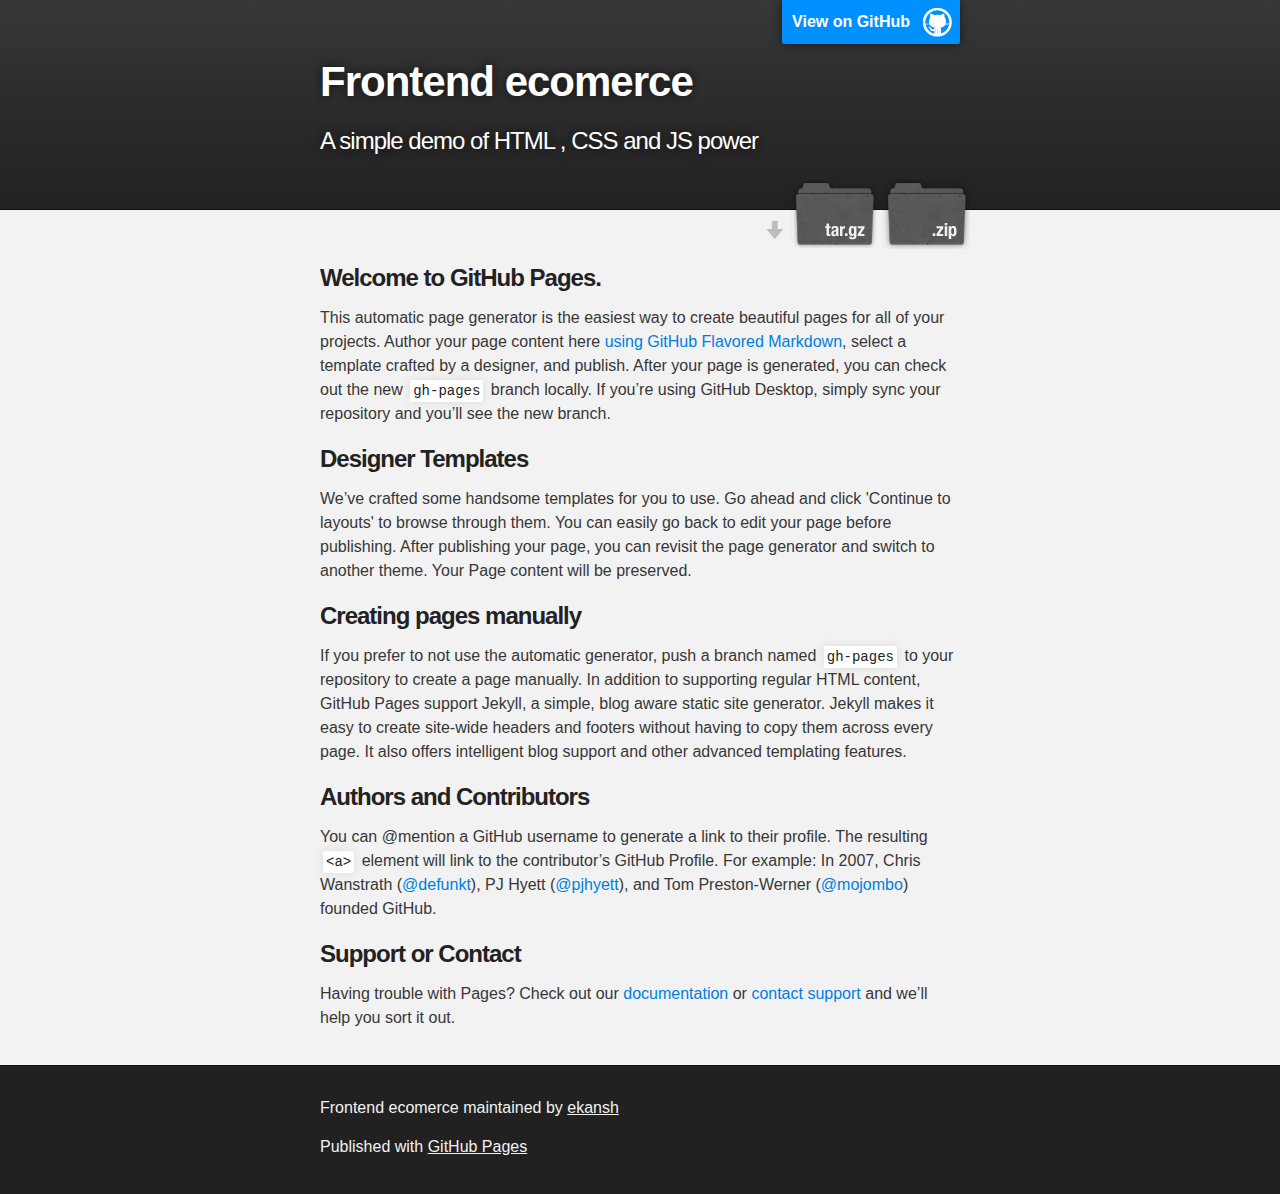
<file: index.html>
<!DOCTYPE html>
<html>

  <head>
    <meta charset='utf-8'>
    <meta http-equiv="X-UA-Compatible" content="chrome=1">
    <meta name="description" content="Frontend ecomerce : A simple demo of HTML , CSS and JS power">

    <link rel="stylesheet" type="text/css" media="screen" href="stylesheets/stylesheet.css">

    <title>Frontend ecomerce</title>
  </head>

  <body>

    <!-- HEADER -->
    <div id="header_wrap" class="outer">
        <header class="inner">
          <a id="forkme_banner" href="https://github.com/ekansh/frontend_ecomerce">View on GitHub</a>

          <h1 id="project_title">Frontend ecomerce</h1>
          <h2 id="project_tagline">A simple demo of HTML , CSS and JS power</h2>

            <section id="downloads">
              <a class="zip_download_link" href="https://github.com/ekansh/frontend_ecomerce/zipball/master">Download this project as a .zip file</a>
              <a class="tar_download_link" href="https://github.com/ekansh/frontend_ecomerce/tarball/master">Download this project as a tar.gz file</a>
            </section>
        </header>
    </div>

    <!-- MAIN CONTENT -->
    <div id="main_content_wrap" class="outer">
      <section id="main_content" class="inner">
        <h3>
<a id="welcome-to-github-pages" class="anchor" href="#welcome-to-github-pages" aria-hidden="true"><span aria-hidden="true" class="octicon octicon-link"></span></a>Welcome to GitHub Pages.</h3>

<p>This automatic page generator is the easiest way to create beautiful pages for all of your projects. Author your page content here <a href="https://guides.github.com/features/mastering-markdown/">using GitHub Flavored Markdown</a>, select a template crafted by a designer, and publish. After your page is generated, you can check out the new <code>gh-pages</code> branch locally. If you’re using GitHub Desktop, simply sync your repository and you’ll see the new branch.</p>

<h3>
<a id="designer-templates" class="anchor" href="#designer-templates" aria-hidden="true"><span aria-hidden="true" class="octicon octicon-link"></span></a>Designer Templates</h3>

<p>We’ve crafted some handsome templates for you to use. Go ahead and click 'Continue to layouts' to browse through them. You can easily go back to edit your page before publishing. After publishing your page, you can revisit the page generator and switch to another theme. Your Page content will be preserved.</p>

<h3>
<a id="creating-pages-manually" class="anchor" href="#creating-pages-manually" aria-hidden="true"><span aria-hidden="true" class="octicon octicon-link"></span></a>Creating pages manually</h3>

<p>If you prefer to not use the automatic generator, push a branch named <code>gh-pages</code> to your repository to create a page manually. In addition to supporting regular HTML content, GitHub Pages support Jekyll, a simple, blog aware static site generator. Jekyll makes it easy to create site-wide headers and footers without having to copy them across every page. It also offers intelligent blog support and other advanced templating features.</p>

<h3>
<a id="authors-and-contributors" class="anchor" href="#authors-and-contributors" aria-hidden="true"><span aria-hidden="true" class="octicon octicon-link"></span></a>Authors and Contributors</h3>

<p>You can @mention a GitHub username to generate a link to their profile. The resulting <code>&lt;a&gt;</code> element will link to the contributor’s GitHub Profile. For example: In 2007, Chris Wanstrath (<a href="https://github.com/defunkt" class="user-mention">@defunkt</a>), PJ Hyett (<a href="https://github.com/pjhyett" class="user-mention">@pjhyett</a>), and Tom Preston-Werner (<a href="https://github.com/mojombo" class="user-mention">@mojombo</a>) founded GitHub.</p>

<h3>
<a id="support-or-contact" class="anchor" href="#support-or-contact" aria-hidden="true"><span aria-hidden="true" class="octicon octicon-link"></span></a>Support or Contact</h3>

<p>Having trouble with Pages? Check out our <a href="https://help.github.com/pages">documentation</a> or <a href="https://github.com/contact">contact support</a> and we’ll help you sort it out.</p>
      </section>
    </div>

    <!-- FOOTER  -->
    <div id="footer_wrap" class="outer">
      <footer class="inner">
        <p class="copyright">Frontend ecomerce maintained by <a href="https://github.com/ekansh">ekansh</a></p>
        <p>Published with <a href="https://pages.github.com">GitHub Pages</a></p>
      </footer>
    </div>

    

  </body>
</html>
</file>
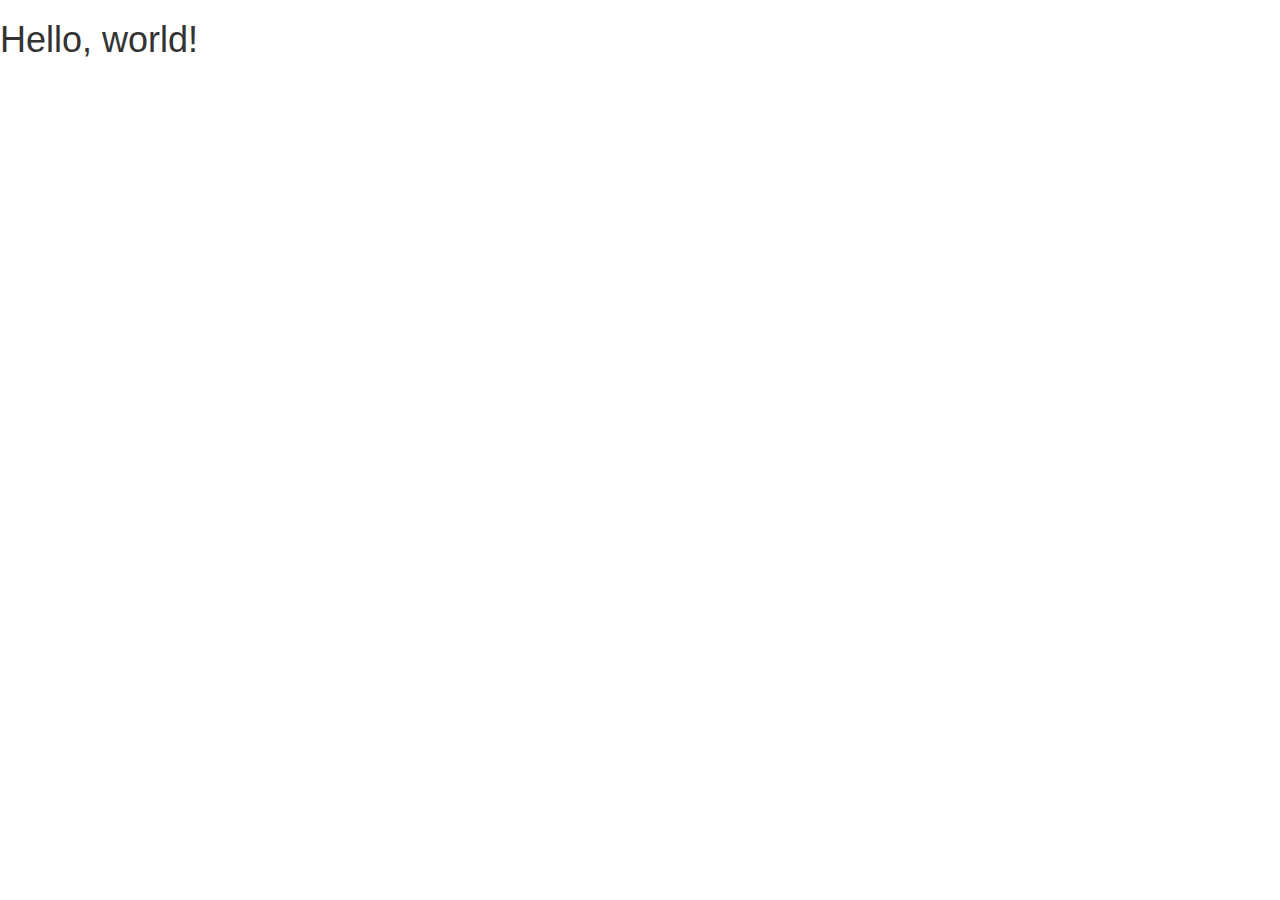
<file: bootstrap/index.html>
<!DOCTYPE html>
<html lang="en">
  <head>
    <meta charset="utf-8">
    <meta http-equiv="X-UA-Compatible" content="IE=edge">
    <meta name="viewport" content="width=device-width, initial-scale=1">
    <!-- The above 3 meta tags *must* come first in the head; any other head content must come *after* these tags -->
    <title>Bootstrap 101 Template</title>

    <!-- Bootstrap -->
    <link href="css/bootstrap.min.css" rel="stylesheet">

    <!-- HTML5 shim and Respond.js for IE8 support of HTML5 elements and media queries -->
    <!-- WARNING: Respond.js doesn't work if you view the page via file:// -->
    <!--[if lt IE 9]>
      <script src="https://oss.maxcdn.com/html5shiv/3.7.2/html5shiv.min.js"></script>
      <script src="https://oss.maxcdn.com/respond/1.4.2/respond.min.js"></script>
    <![endif]-->
  </head>
  <body>
    <h1>Hello, world!</h1>

    <!-- jQuery (necessary for Bootstrap's JavaScript plugins) -->
    <script src="https://ajax.googleapis.com/ajax/libs/jquery/1.11.3/jquery.min.js"></script>
    <!-- Include all compiled plugins (below), or include individual files as needed -->
    <script src="js/bootstrap.min.js"></script>
  </body>
</html>
</file>
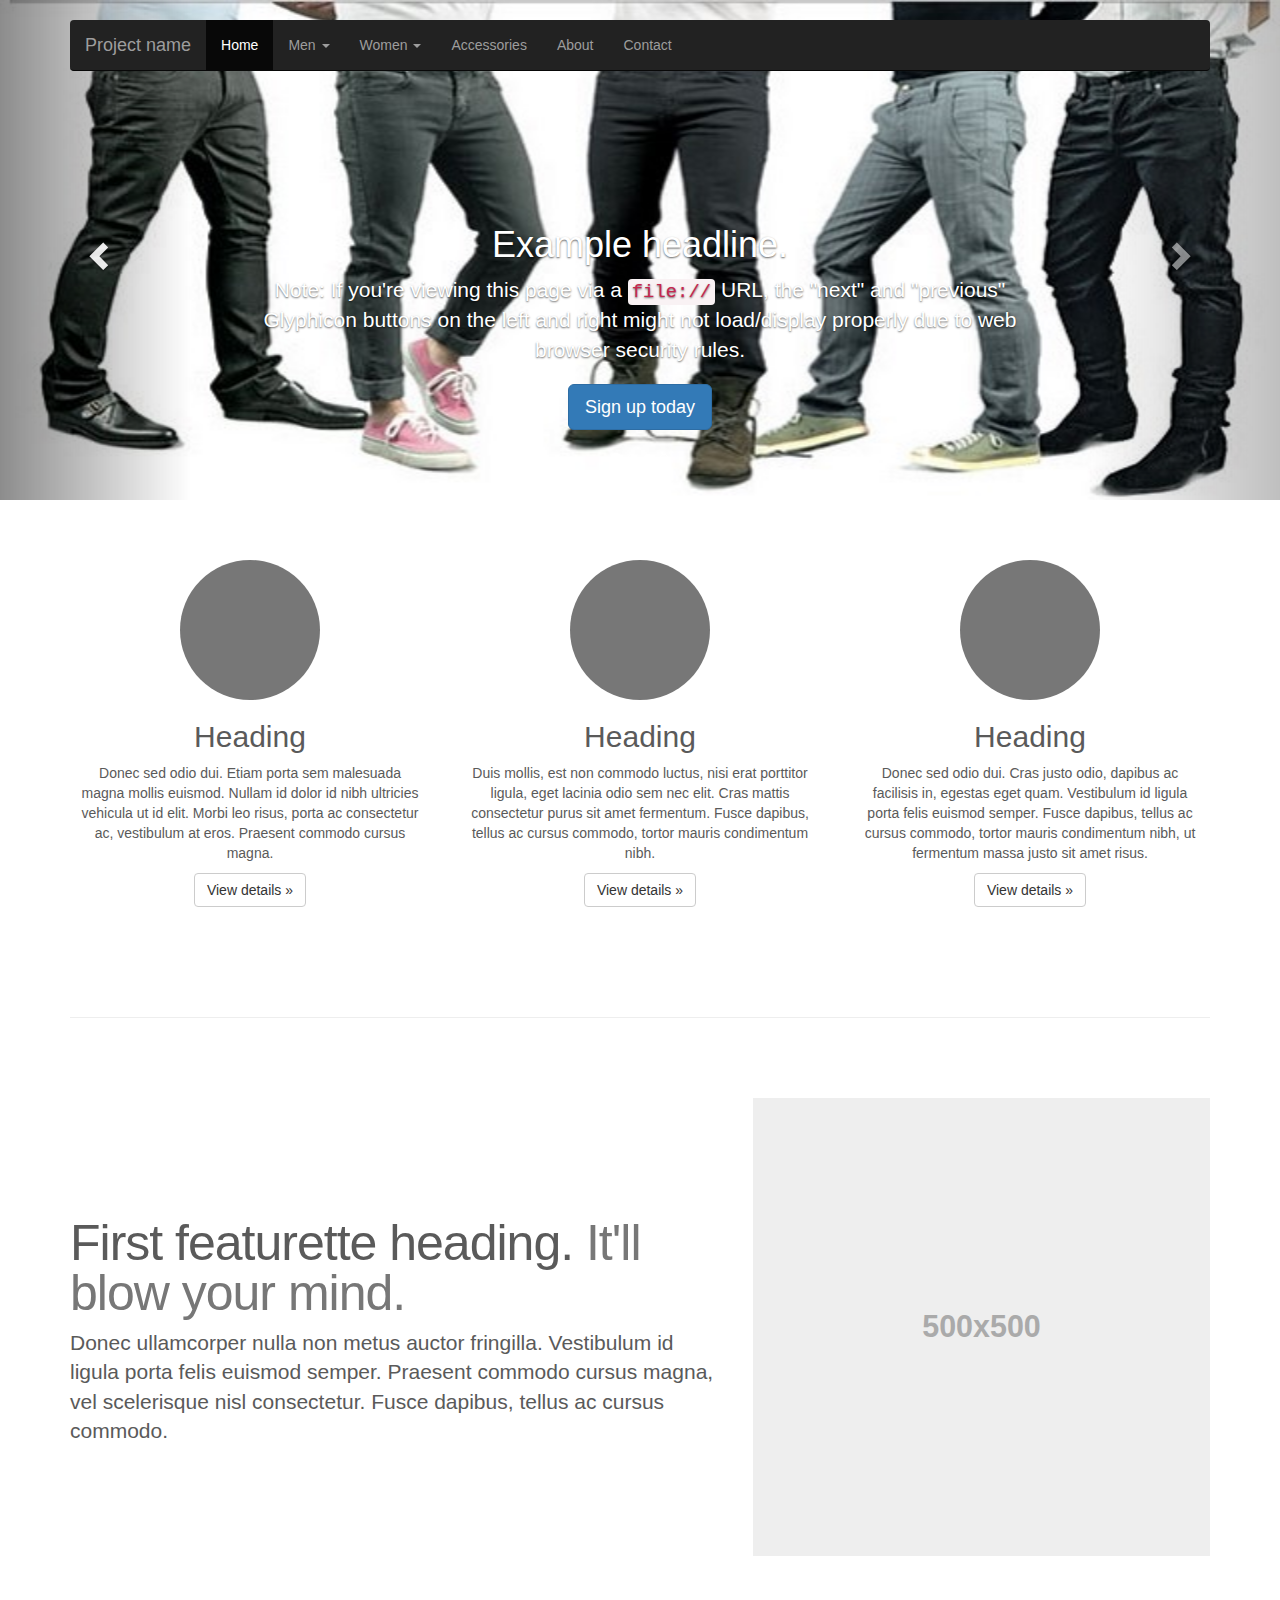
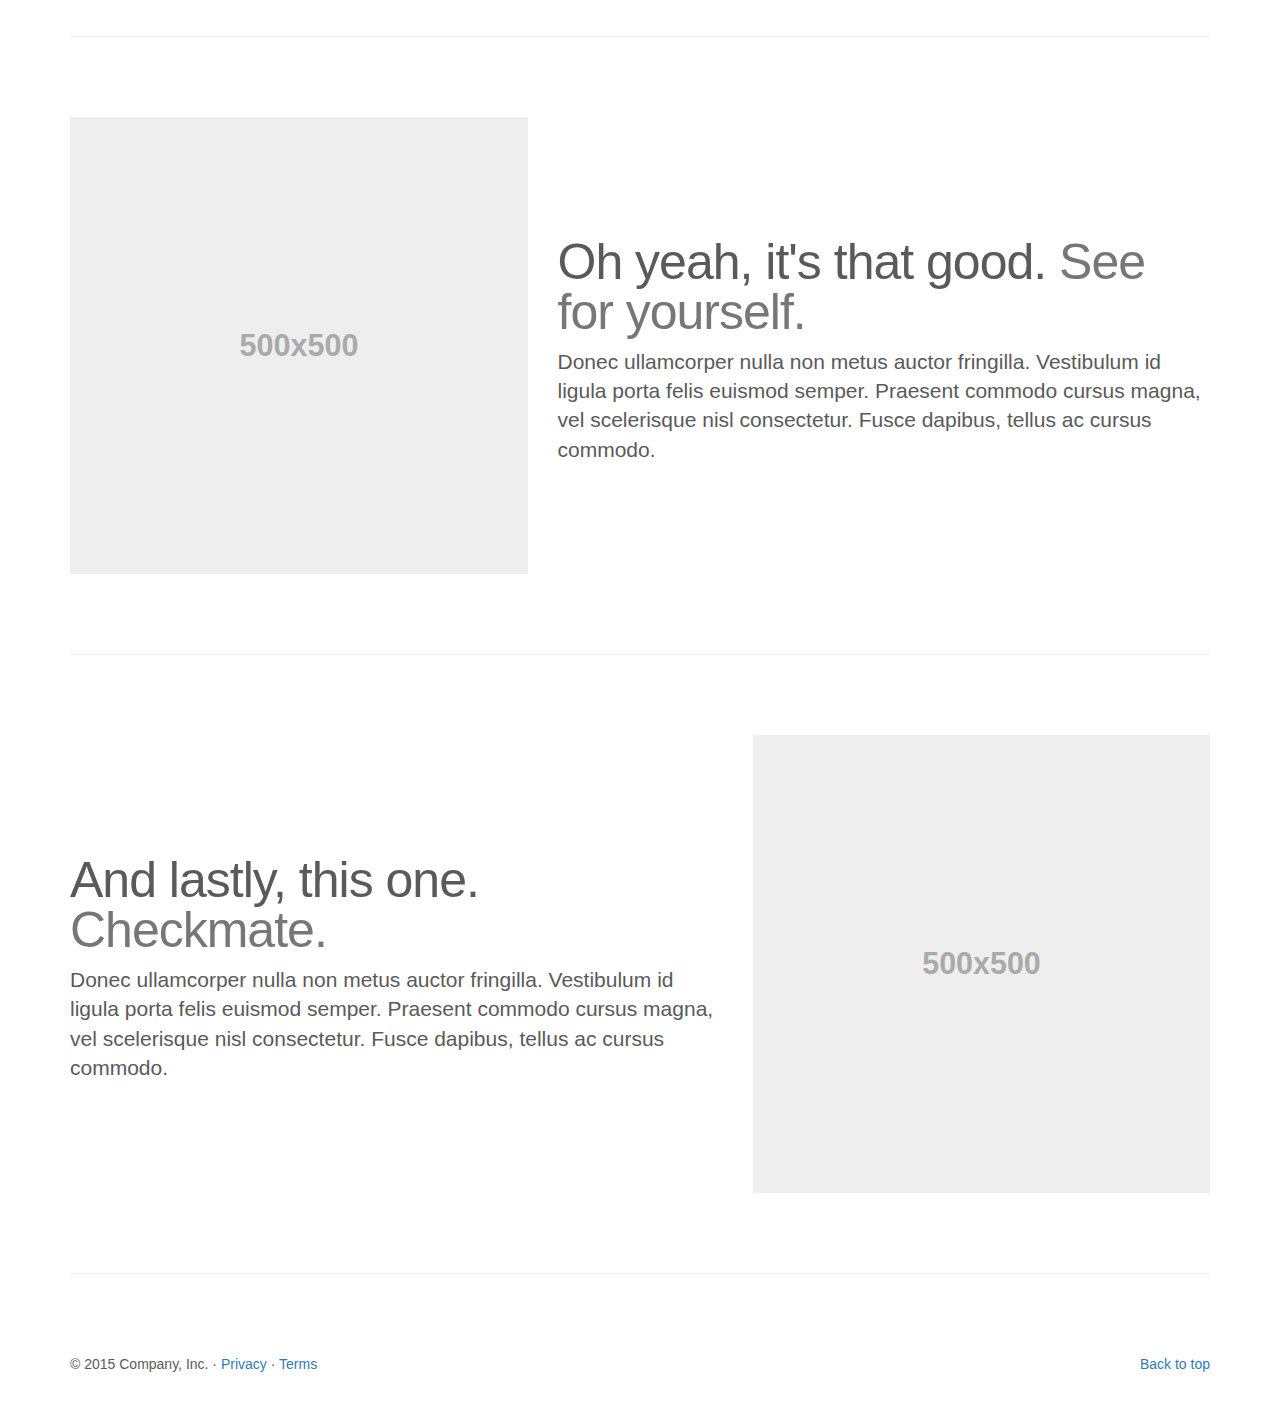
<file: htmls/index.html>
<!DOCTYPE html>
<html lang="en">
  <head>
    <meta charset="utf-8">
    <meta http-equiv="X-UA-Compatible" content="IE=edge">
    <meta name="viewport" content="width=device-width, initial-scale=1">
    <!-- The above 3 meta tags *must* come first in the head; any other head content must come *after* these tags -->
    <meta name="description" content="">
    <meta name="author" content="">
    <link rel="icon" href="../icons/favicon.ico">

    <title>Carousel Template for Bootstrap</title>

    <!-- Bootstrap core CSS -->
    <link href="../bootstrap/css/bootstrap.css" rel="stylesheet">

    <!-- IE10 viewport hack for Surface/desktop Windows 8 bug -->
    <link href="../css/ie10-viewport-bug-workaround.css" rel="stylesheet">

    <!-- Just for debugging purposes. Don't actually copy these 2 lines! -->
    <!--[if lt IE 9]><script src="../../assets/js/ie8-responsive-file-warning.js"></script><![endif]-->
    <script src="../js/ie-emulation-modes-warning.js"></script>

    <!-- HTML5 shim and Respond.js for IE8 support of HTML5 elements and media queries -->
    <!--[if lt IE 9]>
      <script src="https://oss.maxcdn.com/html5shiv/3.7.2/html5shiv.min.js"></script>
      <script src="https://oss.maxcdn.com/respond/1.4.2/respond.min.js"></script>
    <![endif]-->

    <!-- Custom styles for this template -->
    <link href="../css/carousel.css" rel="stylesheet">
  </head>
<!-- NAVBAR
================================================== -->
  <body>
<div class="navbar-wrapper">
      <div class="container">

        <nav class="navbar navbar-inverse navbar-static-top">
          <div class="container">
            <div class="navbar-header">
              <button type="button" class="navbar-toggle collapsed" data-toggle="collapse" data-target="#navbar" aria-expanded="false" aria-controls="navbar">
                <span class="sr-only">Toggle navigation</span>
                <span class="icon-bar"></span>
                <span class="icon-bar"></span>
                <span class="icon-bar"></span>
              </button>
              <a class="navbar-brand" href="#">Project name</a>
            </div>
            
            <div id="navbar" class="navbar-collapse collapse">
              <ul class="nav navbar-nav">
                <li class="active"><a href="#">Home</a></li>
                <li class="dropdown">
                  <a href="#" class="dropdown-toggle" data-toggle="dropdown" role="button" aria-haspopup="true" aria-expanded="false">Men <span class="caret"></span></a>
                  <ul class="dropdown-menu">
                    <li><a href="MensSuits.html">Suits</a></li>
                    <li><a href="MensPants.html">Pants</a></li>
                    <li><a href="MensShirts.html">Shirts</a></li>
                    <li role="separator" class="divider"></li>
                    <li class="dropdown-header">Casuals</li>
                    <li><a href="#">Tees</a></li>
                    <li><a href="#">Jeans</a></li>
                  </ul>
                </li>
                
                <li class="dropdown">
                  <a href="#" class="dropdown-toggle" data-toggle="dropdown" role="button" aria-haspopup="true" aria-expanded="false">Women <span class="caret"></span></a>
                  <ul class="dropdown-menu">
                    <li><a href="#">Suits</a></li>
                    <li><a href="#">Pants</a></li>
                    <li><a href="#">Skirts</a></li>
                    <li><a href="#">Shirts</a></li>
                    <li role="separator" class="divider"></li>
                    <li class="dropdown-header">Casuals</li>
                    <li><a href="#">Women Tees</a></li>
                    <li><a href="#">Jeans</a></li>
                  </ul>
                </li>
                
                <li><a href="#servicesProvided">Accessories</a></li>
                <li><a href="#about">About</a></li>
                <li><a href="#contact">Contact</a></li>
              </ul>
            </div>
            
            
          </div>
        </nav>

      </div>
    </div>
    

    <!-- Carousel
    ================================================== -->
    <div id="myCarousel" class="carousel slide" data-ride="carousel">
      <!-- Indicators -->
      <ol class="carousel-indicators">
        <li data-target="#myCarousel" data-slide-to="0" class="active"></li>
        <li data-target="#myCarousel" data-slide-to="1"></li>
        <li data-target="#myCarousel" data-slide-to="2"></li>
        <li data-target="#myCarousel" data-slide-to="3"></li>
      </ol>
      <div class="carousel-inner" role="listbox">
        <div class="item active">
          <!-- img class="first-slide" src="pics/JeansLandScape.jpg" alt="First slide"-->
          <img class="first-slide" src="../pics/JeansLandScape.jpg" alt="Third slide">
          <div class="container">
            <div class="carousel-caption">
              <h1>Example headline.</h1>
              <p>Note: If you're viewing this page via a <code>file://</code> URL, the "next" and "previous" Glyphicon buttons on the left and right might not load/display properly due to web browser security rules.</p>
              <p><a class="btn btn-lg btn-primary" href="#" role="button">Sign up today</a></p>
            </div>
          </div>
        </div>
        <div class="item">
          <img class="second-slide" src="../pics/MenSuitsTop.jpg" alt="Second slide">
          <div class="container">
            <div class="carousel-caption">
              <h1>Another example headline.</h1>
              <p>Cras justo odio, dapibus ac facilisis in, egestas eget quam. Donec id elit non mi porta gravida at eget metus. Nullam id dolor id nibh ultricies vehicula ut id elit.</p>
              <p><a class="btn btn-lg btn-primary" href="#" role="button">Learn more</a></p>
            </div>
          </div>
        </div>
        <div class="item">
          <img class="third-slide" src="../pics/Casual.jpg" alt="Second slide" >
          <div class="container">
            <div class="carousel-caption">
              <h1>Another example headline.</h1>
              <p>Cras justo odio, dapibus ac facilisis in, egestas eget quam. Donec id elit non mi porta gravida at eget metus. Nullam id dolor id nibh ultricies vehicula ut id elit.</p>
              <p><a class="btn btn-lg btn-primary" href="#" role="button">Learn more</a></p>
            </div>
          </div>
        </div>
        <div class="item">
          <img class="fourth-slide" src="[data-uri]" alt="Third slide">
          <div class="container">
            <div class="carousel-caption">
              <h1>One more for good measure.</h1>
              <p>Cras justo odio, dapibus ac facilisis in, egestas eget quam. Donec id elit non mi porta gravida at eget metus. Nullam id dolor id nibh ultricies vehicula ut id elit.</p>
              <p><a class="btn btn-lg btn-primary" href="#" role="button">Browse gallery</a></p>
            </div>
          </div>
        </div>
      </div>
      <a class="left carousel-control" href="#myCarousel" role="button" data-slide="prev">
        <span class="glyphicon glyphicon-chevron-left" aria-hidden="true"></span>
        <span class="sr-only">Previous</span>
      </a>
      <a class="right carousel-control" href="#myCarousel" role="button" data-slide="next">
        <span class="glyphicon glyphicon-chevron-right" aria-hidden="true"></span>
        <span class="sr-only">Next</span>
      </a>
    </div><!-- /.carousel -->

	
    
    
    
	
    
    <!-- Marketing messaging and featurettes
    ================================================== -->
    <!-- Wrap the rest of the page in another container to center all the content. -->

    <div class="container marketing">

      <!-- Three columns of text below the carousel -->
      <div class="row">
        <div class="col-lg-4">
          <img class="img-circle" src="[data-uri]" alt="Generic placeholder image" width="140" height="140">
          <h2>Heading</h2>
          <p>Donec sed odio dui. Etiam porta sem malesuada magna mollis euismod. Nullam id dolor id nibh ultricies vehicula ut id elit. Morbi leo risus, porta ac consectetur ac, vestibulum at eros. Praesent commodo cursus magna.</p>
          <p><a class="btn btn-default" href="#" role="button">View details &raquo;</a></p>
        </div><!-- /.col-lg-4 -->
        <div class="col-lg-4">
          <img class="img-circle" src="[data-uri]" alt="Generic placeholder image" width="140" height="140">
          <h2>Heading</h2>
          <p>Duis mollis, est non commodo luctus, nisi erat porttitor ligula, eget lacinia odio sem nec elit. Cras mattis consectetur purus sit amet fermentum. Fusce dapibus, tellus ac cursus commodo, tortor mauris condimentum nibh.</p>
          <p><a class="btn btn-default" href="#" role="button">View details &raquo;</a></p>
        </div><!-- /.col-lg-4 -->
        <div class="col-lg-4">
          <img class="img-circle" src="[data-uri]" alt="Generic placeholder image" width="140" height="140">
          <h2>Heading</h2>
          <p>Donec sed odio dui. Cras justo odio, dapibus ac facilisis in, egestas eget quam. Vestibulum id ligula porta felis euismod semper. Fusce dapibus, tellus ac cursus commodo, tortor mauris condimentum nibh, ut fermentum massa justo sit amet risus.</p>
          <p><a class="btn btn-default" href="#" role="button">View details &raquo;</a></p>
        </div><!-- /.col-lg-4 -->
      </div><!-- /.row -->


      <!-- START THE FEATURETTES -->

      <hr class="featurette-divider">

      <div class="row featurette">
        <div class="col-md-7">
          <h2 class="featurette-heading">First featurette heading. <span class="text-muted">It'll blow your mind.</span></h2>
          <p class="lead">Donec ullamcorper nulla non metus auctor fringilla. Vestibulum id ligula porta felis euismod semper. Praesent commodo cursus magna, vel scelerisque nisl consectetur. Fusce dapibus, tellus ac cursus commodo.</p>
        </div>
        <div class="col-md-5">
          <img class="featurette-image img-responsive center-block" data-src="holder.js/500x500/auto" alt="Generic placeholder image">
        </div>
      </div>

      <hr class="featurette-divider">

      <div class="row featurette">
        <div class="col-md-7 col-md-push-5">
          <h2 class="featurette-heading">Oh yeah, it's that good. <span class="text-muted">See for yourself.</span></h2>
          <p class="lead">Donec ullamcorper nulla non metus auctor fringilla. Vestibulum id ligula porta felis euismod semper. Praesent commodo cursus magna, vel scelerisque nisl consectetur. Fusce dapibus, tellus ac cursus commodo.</p>
        </div>
        <div class="col-md-5 col-md-pull-7">
          <img class="featurette-image img-responsive center-block" data-src="holder.js/500x500/auto" alt="Generic placeholder image">
        </div>
      </div>

      <hr class="featurette-divider">

      <div class="row featurette">
        <div class="col-md-7">
          <h2 class="featurette-heading">And lastly, this one. <span class="text-muted">Checkmate.</span></h2>
          <p class="lead">Donec ullamcorper nulla non metus auctor fringilla. Vestibulum id ligula porta felis euismod semper. Praesent commodo cursus magna, vel scelerisque nisl consectetur. Fusce dapibus, tellus ac cursus commodo.</p>
        </div>
        <div class="col-md-5">
          <img class="featurette-image img-responsive center-block" data-src="holder.js/500x500/auto" alt="Generic placeholder image">
        </div>
      </div>

      <hr class="featurette-divider">

      <!-- /END THE FEATURETTES -->


      <!-- FOOTER -->
      <footer>
        <p class="pull-right"><a href="#">Back to top</a></p>
        <p>&copy; 2015 Company, Inc. &middot; <a href="#">Privacy</a> &middot; <a href="#">Terms</a></p>
      </footer>

    </div><!-- /.container -->


    <!-- Bootstrap core JavaScript
    ================================================== -->
    <!-- Placed at the end of the document so the pages load faster -->
    <script src="https://ajax.googleapis.com/ajax/libs/jquery/1.11.3/jquery.min.js"></script>
    <script>window.jQuery || document.write('<script src="../js/jquery.min.js"><\/script>')</script>
    <script src="../bootstrap/js/bootstrap.min.js"></script>
    <!-- Just to make our placeholder images work. Don't actually copy the next line! -->
    <script src="../js/vendor/holder.min.js"></script>
    <!-- IE10 viewport hack for Surface/desktop Windows 8 bug -->
    <script src="../js/ie10-viewport-bug-workaround.js"></script>
  </body>
</html>
</file>
<file: stylesheets/stylesheet.css>
/*******************************************************************************
Slate Theme for GitHub Pages
by Jason Costello, @jsncostello
*******************************************************************************/

@import url(github-light.css);

/*******************************************************************************
MeyerWeb Reset
*******************************************************************************/

html, body, div, span, applet, object, iframe,
h1, h2, h3, h4, h5, h6, p, blockquote, pre,
a, abbr, acronym, address, big, cite, code,
del, dfn, em, img, ins, kbd, q, s, samp,
small, strike, strong, sub, sup, tt, var,
b, u, i, center,
dl, dt, dd, ol, ul, li,
fieldset, form, label, legend,
table, caption, tbody, tfoot, thead, tr, th, td,
article, aside, canvas, details, embed,
figure, figcaption, footer, header, hgroup,
menu, nav, output, ruby, section, summary,
time, mark, audio, video {
  margin: 0;
  padding: 0;
  border: 0;
  font: inherit;
  vertical-align: baseline;
}

/* HTML5 display-role reset for older browsers */
article, aside, details, figcaption, figure,
footer, header, hgroup, menu, nav, section {
  display: block;
}

ol, ul {
  list-style: none;
}

table {
  border-collapse: collapse;
  border-spacing: 0;
}

/*******************************************************************************
Theme Styles
*******************************************************************************/

body {
  box-sizing: border-box;
  color:#373737;
  background: #212121;
  font-size: 16px;
  font-family: 'Myriad Pro', Calibri, Helvetica, Arial, sans-serif;
  line-height: 1.5;
  -webkit-font-smoothing: antialiased;
}

h1, h2, h3, h4, h5, h6 {
  margin: 10px 0;
  font-weight: 700;
  color:#222222;
  font-family: 'Lucida Grande', 'Calibri', Helvetica, Arial, sans-serif;
  letter-spacing: -1px;
}

h1 {
  font-size: 36px;
  font-weight: 700;
}

h2 {
  padding-bottom: 10px;
  font-size: 32px;
  background: url('../images/bg_hr.png') repeat-x bottom;
}

h3 {
  font-size: 24px;
}

h4 {
  font-size: 21px;
}

h5 {
  font-size: 18px;
}

h6 {
  font-size: 16px;
}

p {
  margin: 10px 0 15px 0;
}

footer p {
  color: #f2f2f2;
}

a {
  text-decoration: none;
  color: #007edf;
  text-shadow: none;

  transition: color 0.5s ease;
  transition: text-shadow 0.5s ease;
  -webkit-transition: color 0.5s ease;
  -webkit-transition: text-shadow 0.5s ease;
  -moz-transition: color 0.5s ease;
  -moz-transition: text-shadow 0.5s ease;
  -o-transition: color 0.5s ease;
  -o-transition: text-shadow 0.5s ease;
  -ms-transition: color 0.5s ease;
  -ms-transition: text-shadow 0.5s ease;
}

a:hover, a:focus {text-decoration: underline;}

footer a {
  color: #F2F2F2;
  text-decoration: underline;
}

em {
  font-style: italic;
}

strong {
  font-weight: bold;
}

img {
  position: relative;
  margin: 0 auto;
  max-width: 739px;
  padding: 5px;
  margin: 10px 0 10px 0;
  border: 1px solid #ebebeb;

  box-shadow: 0 0 5px #ebebeb;
  -webkit-box-shadow: 0 0 5px #ebebeb;
  -moz-box-shadow: 0 0 5px #ebebeb;
  -o-box-shadow: 0 0 5px #ebebeb;
  -ms-box-shadow: 0 0 5px #ebebeb;
}

p img {
  display: inline;
  margin: 0;
  padding: 0;
  vertical-align: middle;
  text-align: center;
  border: none;
}

pre, code {
  width: 100%;
  color: #222;
  background-color: #fff;

  font-family: Monaco, "Bitstream Vera Sans Mono", "Lucida Console", Terminal, monospace;
  font-size: 14px;

  border-radius: 2px;
  -moz-border-radius: 2px;
  -webkit-border-radius: 2px;
}

pre {
  width: 100%;
  padding: 10px;
  box-shadow: 0 0 10px rgba(0,0,0,.1);
  overflow: auto;
}

code {
  padding: 3px;
  margin: 0 3px;
  box-shadow: 0 0 10px rgba(0,0,0,.1);
}

pre code {
  display: block;
  box-shadow: none;
}

blockquote {
  color: #666;
  margin-bottom: 20px;
  padding: 0 0 0 20px;
  border-left: 3px solid #bbb;
}


ul, ol, dl {
  margin-bottom: 15px
}

ul {
  list-style-position: inside;
  list-style: disc;
  padding-left: 20px;
}

ol {
  list-style-position: inside;
  list-style: decimal;
  padding-left: 20px;
}

dl dt {
  font-weight: bold;
}

dl dd {
  padding-left: 20px;
  font-style: italic;
}

dl p {
  padding-left: 20px;
  font-style: italic;
}

hr {
  height: 1px;
  margin-bottom: 5px;
  border: none;
  background: url('../images/bg_hr.png') repeat-x center;
}

table {
  border: 1px solid #373737;
  margin-bottom: 20px;
  text-align: left;
 }

th {
  font-family: 'Lucida Grande', 'Helvetica Neue', Helvetica, Arial, sans-serif;
  padding: 10px;
  background: #373737;
  color: #fff;
 }

td {
  padding: 10px;
  border: 1px solid #373737;
 }

form {
  background: #f2f2f2;
  padding: 20px;
}

/*******************************************************************************
Full-Width Styles
*******************************************************************************/

.outer {
  width: 100%;
}

.inner {
  position: relative;
  max-width: 640px;
  padding: 20px 10px;
  margin: 0 auto;
}

#forkme_banner {
  display: block;
  position: absolute;
  top:0;
  right: 10px;
  z-index: 10;
  padding: 10px 50px 10px 10px;
  color: #fff;
  background: url('../images/blacktocat.png') #0090ff no-repeat 95% 50%;
  font-weight: 700;
  box-shadow: 0 0 10px rgba(0,0,0,.5);
  border-bottom-left-radius: 2px;
  border-bottom-right-radius: 2px;
}

#header_wrap {
  background: #212121;
  background: -moz-linear-gradient(top, #373737, #212121);
  background: -webkit-linear-gradient(top, #373737, #212121);
  background: -ms-linear-gradient(top, #373737, #212121);
  background: -o-linear-gradient(top, #373737, #212121);
  background: linear-gradient(top, #373737, #212121);
}

#header_wrap .inner {
  padding: 50px 10px 30px 10px;
}

#project_title {
  margin: 0;
  color: #fff;
  font-size: 42px;
  font-weight: 700;
  text-shadow: #111 0px 0px 10px;
}

#project_tagline {
  color: #fff;
  font-size: 24px;
  font-weight: 300;
  background: none;
  text-shadow: #111 0px 0px 10px;
}

#downloads {
  position: absolute;
  width: 210px;
  z-index: 10;
  bottom: -40px;
  right: 0;
  height: 70px;
  background: url('../images/icon_download.png') no-repeat 0% 90%;
}

.zip_download_link {
  display: block;
  float: right;
  width: 90px;
  height:70px;
  text-indent: -5000px;
  overflow: hidden;
  background: url(../images/sprite_download.png) no-repeat bottom left;
}

.tar_download_link {
  display: block;
  float: right;
  width: 90px;
  height:70px;
  text-indent: -5000px;
  overflow: hidden;
  background: url(../images/sprite_download.png) no-repeat bottom right;
  margin-left: 10px;
}

.zip_download_link:hover {
  background: url(../images/sprite_download.png) no-repeat top left;
}

.tar_download_link:hover {
  background: url(../images/sprite_download.png) no-repeat top right;
}

#main_content_wrap {
  background: #f2f2f2;
  border-top: 1px solid #111;
  border-bottom: 1px solid #111;
}

#main_content {
  padding-top: 40px;
}

#footer_wrap {
  background: #212121;
}



/*******************************************************************************
Small Device Styles
*******************************************************************************/

@media screen and (max-width: 480px) {
  body {
    font-size:14px;
  }

  #downloads {
    display: none;
  }

  .inner {
    min-width: 320px;
    max-width: 480px;
  }

  #project_title {
  font-size: 32px;
  }

  h1 {
    font-size: 28px;
  }

  h2 {
    font-size: 24px;
  }

  h3 {
    font-size: 21px;
  }

  h4 {
    font-size: 18px;
  }

  h5 {
    font-size: 14px;
  }

  h6 {
    font-size: 12px;
  }

  code, pre {
    min-width: 320px;
    max-width: 480px;
    font-size: 11px;
  }

}
</file>
<file: css/carousel.css>
/* GLOBAL STYLES
-------------------------------------------------- */
/* Padding below the footer and lighter body text */

body {
  padding-bottom: 40px;
  color: #5a5a5a;
}


/* CUSTOMIZE THE NAVBAR
-------------------------------------------------- */

/* Special class on .container surrounding .navbar, used for positioning it into place. */
.navbar-wrapper {
  position: absolute;
  top: 0;
  right: 0;
  left: 0;
  z-index: 20;
}

/* Flip around the padding for proper display in narrow viewports */
.navbar-wrapper > .container {
  padding-right: 0;
  padding-left: 0;
}
.navbar-wrapper .navbar {
  padding-right: 15px;
  padding-left: 15px;
}
.navbar-wrapper .navbar .container {
  width: auto;
}


/* CUSTOMIZE THE CAROUSEL
-------------------------------------------------- */

/* Carousel base class */
.carousel {
  height: 500px;
  margin-bottom: 60px;
}
/* Since positioning the image, we need to help out the caption */
.carousel-caption {
  z-index: 10;
}

/* Declare heights because of positioning of img element */
.carousel .item {
  height: 500px;
  background-color: #777;
}
.carousel-inner > .item > img {
  position: absolute;
  top: 0;
  left: 0;
  min-width: 100%;
  height: 500px;
}


/* MARKETING CONTENT
-------------------------------------------------- */

/* Center align the text within the three columns below the carousel */
.marketing .col-lg-4 {
  margin-bottom: 20px;
  text-align: center;
}
.marketing h2 {
  font-weight: normal;
}
.marketing .col-lg-4 p {
  margin-right: 10px;
  margin-left: 10px;
}


/* Featurettes
------------------------- */

.featurette-divider {
  margin: 80px 0; /* Space out the Bootstrap <hr> more */
}

/* Thin out the marketing headings */
.featurette-heading {
  font-weight: 300;
  line-height: 1;
  letter-spacing: -1px;
}


/* RESPONSIVE CSS
-------------------------------------------------- */

@media (min-width: 768px) {
  /* Navbar positioning foo */
  .navbar-wrapper {
    margin-top: 20px;
  }
  .navbar-wrapper .container {
    padding-right: 15px;
    padding-left: 15px;
  }
  .navbar-wrapper .navbar {
    padding-right: 0;
    padding-left: 0;
  }

  /* The navbar becomes detached from the top, so we round the corners */
  .navbar-wrapper .navbar {
    border-radius: 4px;
  }

  /* Bump up size of carousel content */
  .carousel-caption p {
    margin-bottom: 20px;
    font-size: 21px;
    line-height: 1.4;
  }

  .featurette-heading {
    font-size: 50px;
  }
}

@media (min-width: 992px) {
  .featurette-heading {
    margin-top: 120px;
  }
}

.row-offcanvas-left {
    left: 0;
  }

  .row-offcanvas-right
  .sidebar-offcanvas {
    right: -50%; /* 6 columns */
  }
</file>
<file: css/ie10-viewport-bug-workaround.css>
/*!
 * IE10 viewport hack for Surface/desktop Windows 8 bug
 * Copyright 2014-2015 Twitter, Inc.
 * Licensed under MIT (https://github.com/twbs/bootstrap/blob/master/LICENSE)
 */

/*
 * See the Getting Started docs for more information:
 * http://getbootstrap.com/getting-started/#support-ie10-width
 */
@-webkit-viewport { width: device-width; }
@-moz-viewport    { width: device-width; }
@-ms-viewport     { width: device-width; }
@-o-viewport      { width: device-width; }
@viewport         { width: device-width; }
</file>
